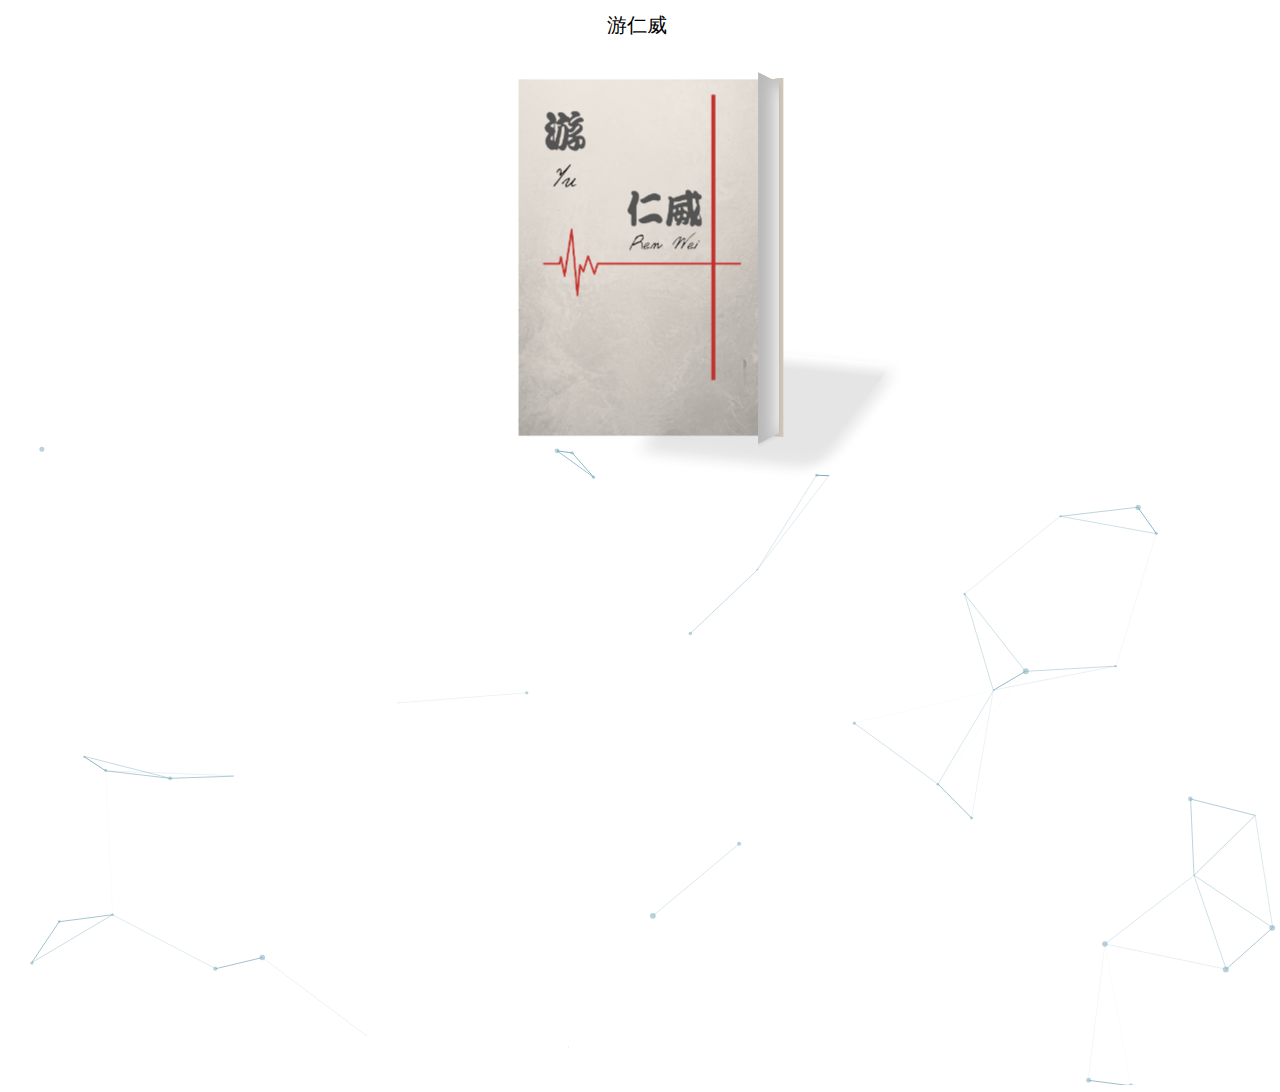
<file: index.html>
<!DOCTYPE html>
<html>
<head>	
	<meta charset="UTF-8">
	<title>游仁威</title>
	<meta name="viewport" content="width=device-width, initial-scale=1.0">
	<link rel="icon" href="img/logo.png" type="image/x-icon" />
	<meta name="copyright" content="履歷">  
	
	<!-- Bootstrap掛載 -->
	<script src="./js/jquery-3.3.1.min.js"></script>
	<script src="./js/bootstrap.min.js" defer> </script>
   
	<!--粒子特效-->
	<script src="./js/particles.js" ></script>
</script>
</head>




<style type="text/css">
@import url(./css/bootstrap.min.css); 

/* Libro 3D  */
* {margin:0; padding:0; border: 0 none; position: relative;}
.libro {
    width: 276px;
    height: 375px;
    margin: 20px auto 0;
    -moz-transform: scaleX(0.88) scaleY(0.95);
    -moz-perspective: 150px;
    -moz-perspective-origin: right center;
    
    -webkit-perspective: 150px;
    -webkit-perspective-origin: right center;
    -webkit-transform-style: preserve-3d;
    -webkit-transform: scaleX(0.88) scaleY(0.95);
    
    -o-perspective: 150px;
    -o-perspective-origin: right center;
    -o-transform-style: preserve-3d;
    -o-transform: scaleX(0.88) scaleY(0.95);
    
    -ms-perspective: 150px;
    -ms-perspective-origin: right center;
    -ms-transform-style: preserve-3d; 
    -ms-transform: scaleX(0.88) scaleY(0.95);   
    
    perspective: 150px;
    perspective-origin: right center;
    transform-style: preserve-3d;
    transform: scaleX(0.88) scaleY(0.95);
}
.libro img {
    display: block;
    height: 375px;
    width: 276px;
    position: absolute;
    z-index:5;
    -moz-transform: rotateY(-4deg) translateZ(0px);
    -webkit-transform: rotateY(-4deg) translateZ(0px);
    -o-transform: rotateY(-4deg) translateZ(0px);
    -ms-transform: rotateY(-4deg) translateZ(0px);
    transform: rotateY(-4deg) translateZ(0px);
}

.libro:before, .libro:after {
content: '';
position: absolute;
}

.libro:before {
    height: 100%;
    width: 40px;
    position: absolute;
    right: -25px;
    top: 0%;
    background: #cfc6ba;
    z-index: 2;
    -moz-transform: rotateY(-4deg) translateZ(0px);    
    -webkit-transform: rotateY(-4deg) translateZ(0px);
    -o-transform: rotateY(-4deg) translateZ(0px);    
    -ms-transform: rotateY(-4deg) translateZ(0px);
    transform: rotateY(-4deg) translateZ(0px);
}
.libro:after {
    background: #F5F5F5;
    box-shadow: 0 1px 4px rgba(0, 0, 0, 0.1), 18px 3px 20px rgba(0, 0, 0, 0.25) inset;
    height: 98%;
    width: 25px;
    right: -19px;
    top: 1%;
    z-index: 3;
    -moz-perspective: 5px;
    -moz-transform: rotateY(20deg) translateZ(5px);
    -webkit-perspective: 5px;
    -webkit-transform: rotateY(20deg) translateZ(5px);
    -o-perspective: 5px;
    -o-transform: rotateY(20deg) translateZ(5px);
    -ms-perspective: 5px;
    -ms-transform: rotateY(20deg) translateZ(5px);    
    perspective: 5px;
    transform: rotateY(20deg) translateZ(5px);
}

.libro span {
    display: block;
    position: absolute;
    bottom: -13px;
    height: 100px;
    right: -110px;
    height: 100px;
    width: 200px;
    background-image: -moz-linear-gradient(transparent, rgba(0, 0, 0, 0.1) 15%);
    background-image: -webkit-linear-gradient(transparent, rgba(0, 0, 0, 0.1) 15%);
    background-image: -o-linear-gradient(transparent, rgba(0, 0, 0, 0.1) 15%);
    background-image: -ms-linear-gradient(transparent, rgba(0, 0, 0, 0.1) 15%);
    background-image: linear-gradient(transparent, rgba(0, 0, 0, 0.1) 15%);
    border-radius: 15px;
    box-shadow: 5px 12px 15px 5px rgba(0, 0, 0, 0.1);
    -moz-transform: rotate(5deg) skew(-65deg);
    -webkit-transform: rotate(5deg) skew(-35deg);
    -o-transform: rotate(5deg) skew(-35deg);
    -ms-transform: rotate(5deg) skew(-35deg);
    transform: rotate(5deg) skew(-35deg);
}
.titleall {
	width: 100%;
	height: 41px;
	}
.title1 {
	width: 150px;
	font-size: 20px;
	padding-top: 10px;
	color: #000000;
	text-align: center;
	margin: 0 auto;
	background-color: #FFFFFF;
	}	
.line {
	width: 98.5%;
	margin-left: 0.5%;
	margin-bottom: 20px;
	height: 50px;
	background-image: url('https://i.imgur.com/TUHFjok.jpg');
	}
.bg{
	background-image: url(https://static.fate-go.com.tw/Seraph2/pc/resources/images/bg_page02.jpg?v=d15a1046.jpg);
	background-size: cover;
}

<!--粒子特效-->
#particles-js {
  position: absolute;
  
  background-color:	#000000;
  background: {
      position: bottom;
      repeat: no-repeat;
      color: black;
      size: cover;
  }
}

</style>

<html>

<div id="particles-js">
	<div class="sticky-top">	
		<div class="line" style="margin-bottom:5px;">		
			<div class="titleall">
				<div class="title1">游仁威</div>
			</div>
		</div>
		
		<div class="libro">
			<span></span>
			<a href="./home.html"><img src="img/book.jpg"></a>
		</div>
	</div>
</div>

</html>


<script>

// ParticlesJS Config.

var color = '#75A5B7';
var maxParticles = 80;

particlesJS('particles-js', {
  'particles': {
    'number': {
      'value': maxParticles,
      'density': {
        'enable': true,
        'value_area': (maxParticles * 10) * 2
      }
    },
    'color': {
      'value': color
    },
    'shape': {
      'type': 'circle',
      'stroke': {
        'width': 0,
        'color': '#000000'
      },
      'polygon': {
        'nb_sides': 5
      },
    },
    'opacity': {
      'value': 0.5,
      'random': false,
      'anim': {
        'enable': false,
        'speed': 1,
        'opacity_min': 0.1,
        'sync': false
      }
    },
    'size': {
      'value': 3,
      'random': true,
      'anim': {
        'enable': false,
        'speed': 40,
        'size_min': 0.1,
        'sync': false
      }
    },
    'line_linked': {
      'enable': true,
      'distance': 150,
      'color': color,
      'opacity': 1,
      'width': 1
    },
    'move': {
      'enable': true,
      'speed': 2,
      'direction': 'none',
      'random': false,
      'straight': false,
      'out_mode': 'out',
      'bounce': false,
      'attract': {
        'enable': false,
        'rotateX': 600,
        'rotateY': 1200
      }
    }
  },
  'interactivity': {
    'detect_on': 'canvas',
    'events': {
      'onhover': {
        'enable': true,
        'mode': 'grab'
      },
      'onclick': {
        'enable': true,
        'mode': 'push'
      },
      'resize': true
    },
    'modes': {
      'grab': {
        'distance': 140,
        'line_linked': {
          'opacity': 1
        }
      },
      'bubble': {
        'distance': 400,
        'size': 40,
        'duration': 2,
        'opacity': 8,
        'speed': 3
      },
      'repulse': {
        'distance': 200,
        'duration': 0.4
      },
      'push': {
        'particles_nb': 4
      },
      'remove': {
        'particles_nb': 2
      }
    }
  },
  'retina_detect': true
});

</script>
</file>
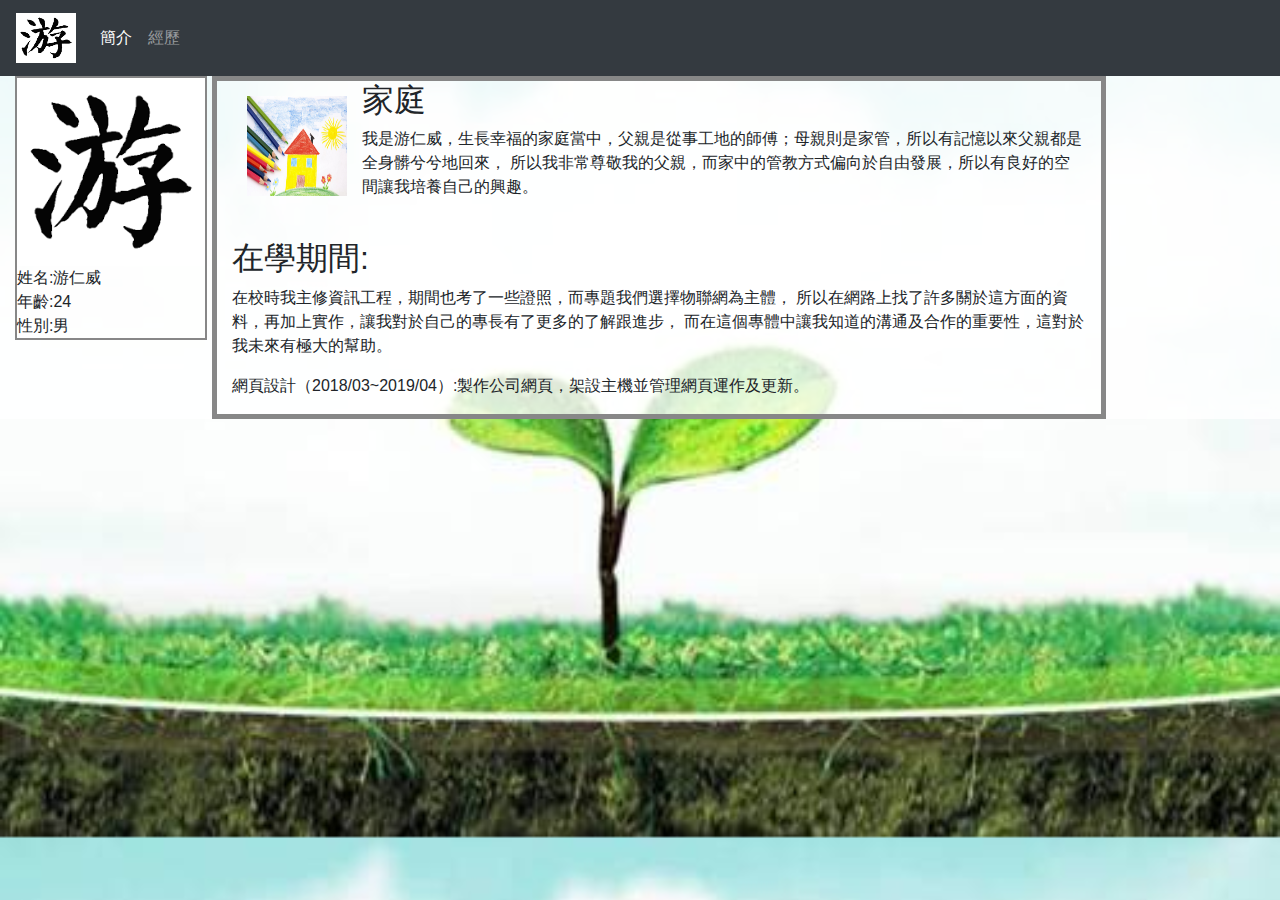
<file: home.html>
<!DOCTYPE html>
<html>
<head>	
	<meta charset="UTF-8">
	<title>履歷</title>
	<meta name="viewport" content="width=device-width, initial-scale=1.0">
	<link rel="icon" href="img/logo.png" type="image/x-icon" />
	<meta name="copyright" content="履歷">  
	<!-- Bootstrap掛載 -->
	<script src="./js/jquery-3.3.1.min.js"></script>
	<script src="./js/bootstrap.min.js" defer> </script>
</head>
<style type="text/css">
@import url(./css/bootstrap.min.css); 
/* Libro 3D  */
* {margin:0; padding:0; border: 0 none; position: relative;}
.libro {
    width: 276px;
    height: 375px;
    margin: 20px auto 0;
    -moz-transform: scaleX(0.88) scaleY(0.95);
    -moz-perspective: 150px;
    -moz-perspective-origin: right center;
    
    -webkit-perspective: 150px;
    -webkit-perspective-origin: right center;
    -webkit-transform-style: preserve-3d;
    -webkit-transform: scaleX(0.88) scaleY(0.95);
    
    -o-perspective: 150px;
    -o-perspective-origin: right center;
    -o-transform-style: preserve-3d;
    -o-transform: scaleX(0.88) scaleY(0.95);
    
    -ms-perspective: 150px;
    -ms-perspective-origin: right center;
    -ms-transform-style: preserve-3d; 
    -ms-transform: scaleX(0.88) scaleY(0.95);   
    
    perspective: 150px;
    perspective-origin: right center;
    transform-style: preserve-3d;
    transform: scaleX(0.88) scaleY(0.95);
}
.libro img {
    display: block;
    height: 375px;
    width: 276px;
    position: absolute;
    z-index:5;
    -moz-transform: rotateY(-4deg) translateZ(0px);
    -webkit-transform: rotateY(-4deg) translateZ(0px);
    -o-transform: rotateY(-4deg) translateZ(0px);
    -ms-transform: rotateY(-4deg) translateZ(0px);
    transform: rotateY(-4deg) translateZ(0px);
}

.libro:before, .libro:after {
content: '';
position: absolute;
}

.libro:before {
    height: 100%;
    width: 40px;
    position: absolute;
    right: -25px;
    top: 0%;
    background: #cfc6ba;
    z-index: 2;
    -moz-transform: rotateY(-4deg) translateZ(0px);    
    -webkit-transform: rotateY(-4deg) translateZ(0px);
    -o-transform: rotateY(-4deg) translateZ(0px);    
    -ms-transform: rotateY(-4deg) translateZ(0px);
    transform: rotateY(-4deg) translateZ(0px);
}
.libro:after {
    background: #F5F5F5;
    box-shadow: 0 1px 4px rgba(0, 0, 0, 0.1), 18px 3px 20px rgba(0, 0, 0, 0.25) inset;
    height: 98%;
    width: 25px;
    right: -19px;
    top: 1%;
    z-index: 3;
    -moz-perspective: 5px;
    -moz-transform: rotateY(20deg) translateZ(5px);
    -webkit-perspective: 5px;
    -webkit-transform: rotateY(20deg) translateZ(5px);
    -o-perspective: 5px;
    -o-transform: rotateY(20deg) translateZ(5px);
    -ms-perspective: 5px;
    -ms-transform: rotateY(20deg) translateZ(5px);    
    perspective: 5px;
    transform: rotateY(20deg) translateZ(5px);
}

.libro span {
    display: block;
    position: absolute;
    bottom: -13px;
    height: 100px;
    right: -110px;
    height: 100px;
    width: 200px;
    background-image: -moz-linear-gradient(transparent, rgba(0, 0, 0, 0.1) 15%);
    background-image: -webkit-linear-gradient(transparent, rgba(0, 0, 0, 0.1) 15%);
    background-image: -o-linear-gradient(transparent, rgba(0, 0, 0, 0.1) 15%);
    background-image: -ms-linear-gradient(transparent, rgba(0, 0, 0, 0.1) 15%);
    background-image: linear-gradient(transparent, rgba(0, 0, 0, 0.1) 15%);
    border-radius: 15px;
    box-shadow: 5px 12px 15px 5px rgba(0, 0, 0, 0.1);
    -moz-transform: rotate(5deg) skew(-65deg);
    -webkit-transform: rotate(5deg) skew(-35deg);
    -o-transform: rotate(5deg) skew(-35deg);
    -ms-transform: rotate(5deg) skew(-35deg);
    transform: rotate(5deg) skew(-35deg);
}
.titleall {
	width: 100%;
	height: 41px;
	}
.title1 {
	width: 150px;
	font-size: 20px;
	padding-top: 10px;
	color: #000000;
	text-align: center;
	margin: 0 auto;
	background-color: #FFFFFF;
	}	
.line {
	width: 98.5%;
	margin-left: 0.5%;
	margin-bottom: 20px;
	height: 50px;
	background-image: url('https://i.imgur.com/TUHFjok.jpg');
	}
	
*{


}
body{
	
	background-image: url(img/12033264c.jpg);
	background-size: cover;
	

}

#container {
            background-color: rgba(255, 255, 255, 0.8);
            
        }

</style>
<body>
<div id="container">
<nav class="navbar navbar-expand-lg navbar-dark bg-dark">
		<a class="navbar-brand" href="./index.html"><img src="img/logo.png" height="50" width="60"></a>
		<button class="navbar-toggler" type="button" data-toggle="collapse" data-target="#navbarSupportedContent" aria-controls="navbarSupportedContent" aria-expanded="false" aria-label="Toggle navigation">
			<span class="navbar-toggler-icon"></span>
		</button>

		<div class="collapse navbar-collapse" id="navbarSupportedContent">
			<ul class="navbar-nav mr-auto">
			<li class="nav-item active">
				<a class="nav-link" href="./home.html">簡介 <span class="sr-only">(current)</span></a>
			</li>
			<li class="nav-item">
				<a class="nav-link" href="./ex.html">經歷</a>
			</li>
			</ul>
		</div>
	</nav>

<div class="wow slideInLeft" data-wow-duration="1.5s" data-wow-delay="0.5s">
	<div id="menu" style="border:2px #878787 solid;float:left; margin-left: 15px;width:15%">
	<img src="img/logo.png" class="img-fluid"><br>
	姓名:游仁威<br>
	年齡:24<br>
	性別:男
	</div>
</div>


<div class="row">
    <div class="col-10" style="border:5px #878787 solid;  margin-left: 5px">
	<img src="img/home.jpg"  style="float: left; margin: 15px" height="100" width="100">
	<h2>家庭</h2>
     <p>
	 我是游仁威，生長幸福的家庭當中，父親是從事工地的師傅；母親則是家管，所以有記憶以來父親都是全身髒兮兮地回來，
	 所以我非常尊敬我的父親，而家中的管教方式偏向於自由發展，所以有良好的空間讓我培養自己的興趣。</p><br clear="left">
	 <h2>在學期間:</h2>
	<p>在校時我主修資訊工程，期間也考了一些證照，而專題我們選擇物聯網為主體，
	所以在網路上找了許多關於這方面的資料，再加上實作，讓我對於自己的專長有了更多的了解跟進步，
	而在這個專體中讓我知道的溝通及合作的重要性，這對於我未來有極大的幫助。</p>
	<p>網頁設計（2018/03~2019/04）:製作公司網頁，架設主機並管理網頁運作及更新。</p>
    </div>   
</div>


</div>






</body>
</html>
</file>
